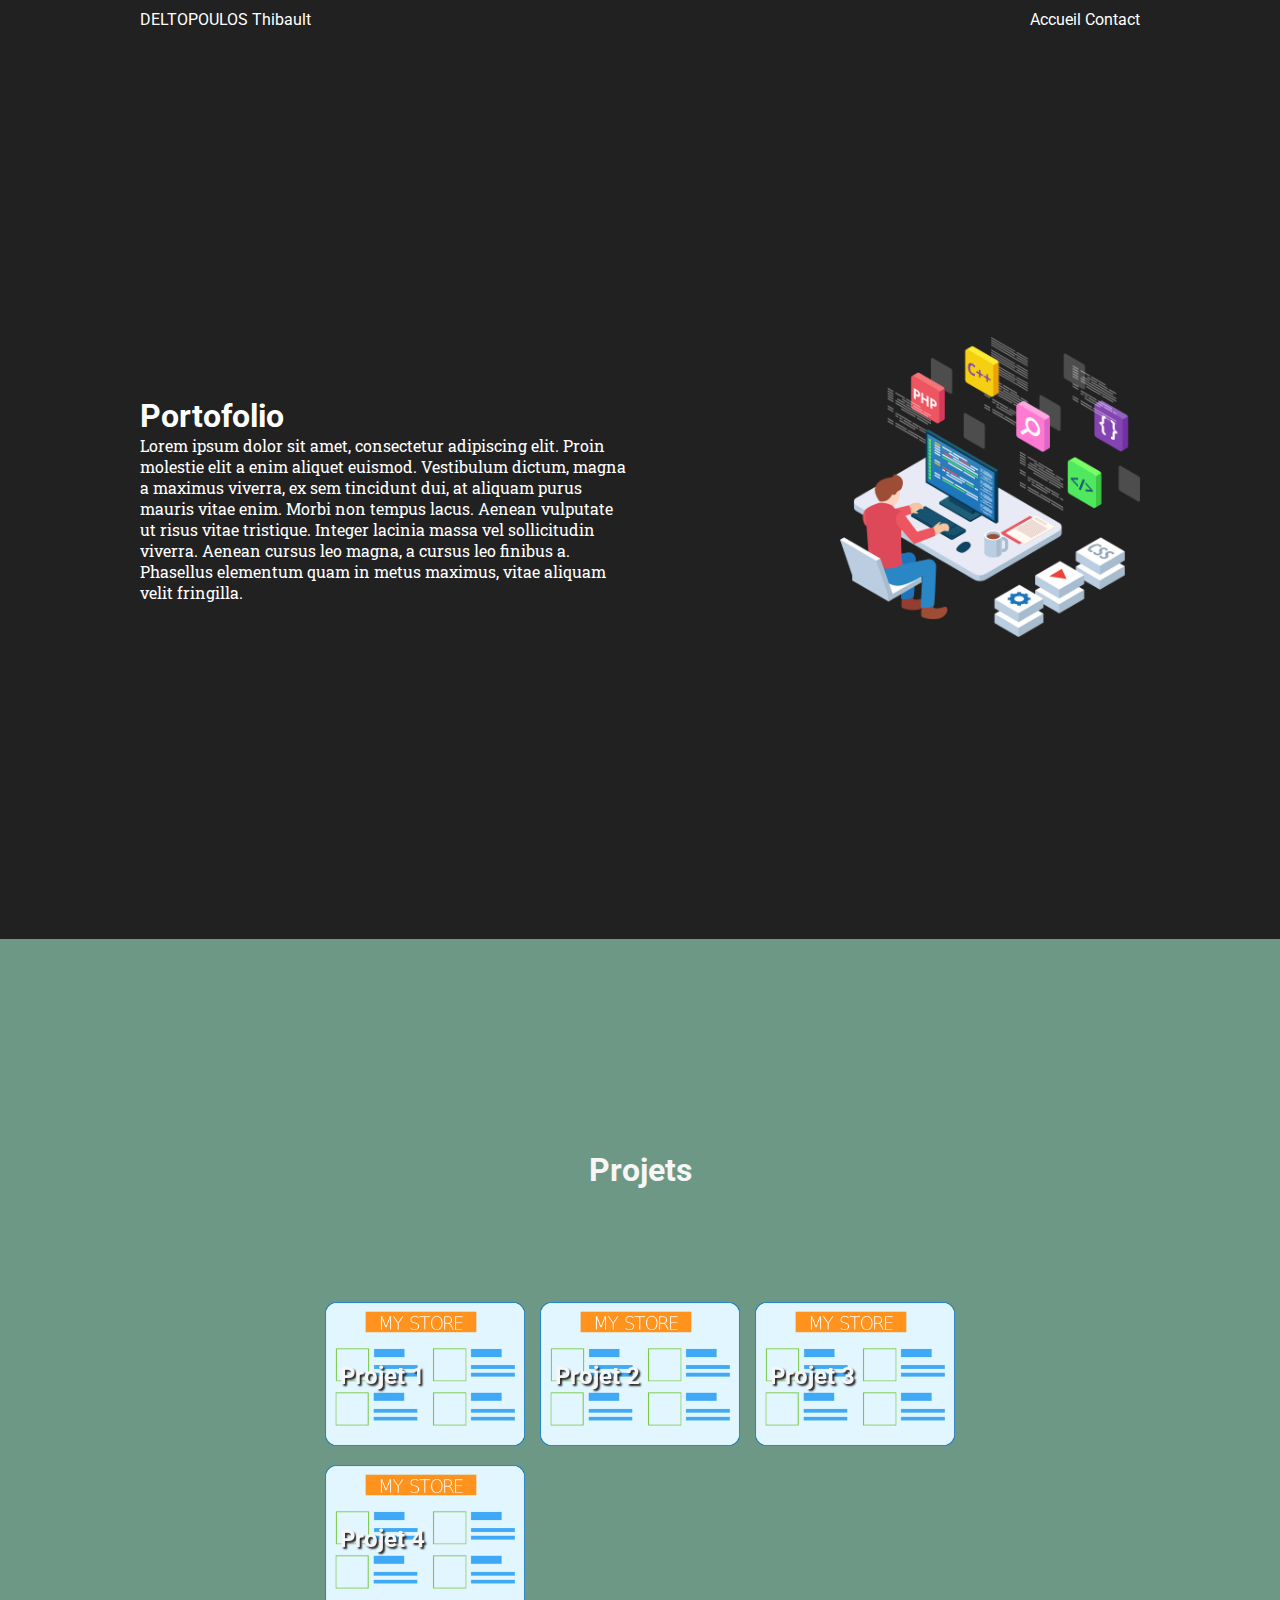
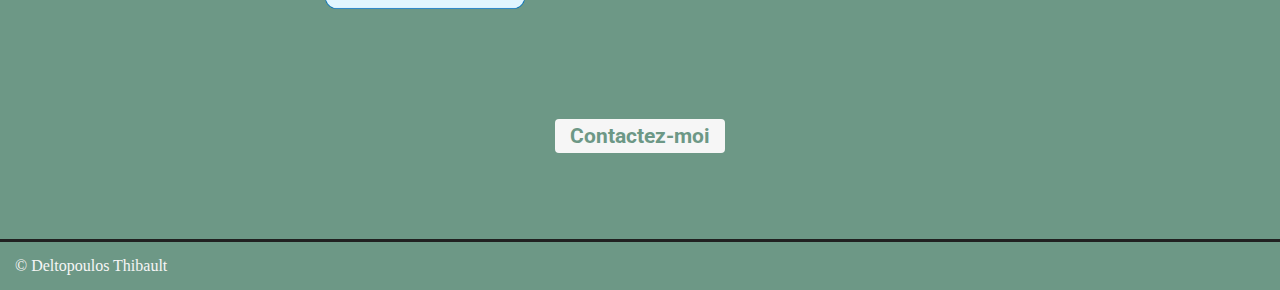
<file: porteFolio/index.html>
<!DOCTYPE html>
<html lang="fr">
    <head>
        <meta charset="UTF-8">
        <meta http-equiv="X-UA-Compatible" content="IE=edge">
        <meta name="viewport" content="width=device-width, initial-scale=1.0">
        <link rel="stylesheet" href="index.css">
        <!-- FONTS -->
        <link rel="preconnect" href="https://fonts.googleapis.com">
        <link rel="preconnect" href="https://fonts.gstatic.com" crossorigin>
        <link href="https://fonts.googleapis.com/css2?family=Koulen&family=Odibee+Sans&display=swap" rel="stylesheet">
        <link href="https://fonts.googleapis.com/css2?family=Koulen&family=Odibee+Sans&family=Roboto+Slab:wght@200&family=Roboto:wght@100&display=swap" rel="stylesheet">
        <!-- SOCIAL CARD -->
        <meta property="og:title" content="ortfolio Deltopoulos Thibault">
        <meta property="og:description" content="Portefolio - ensembles de projets et contact">
        <meta property="og:image" content="https://www.pole-emploi.fr/files/live/sites/PE/files/actualites/portfolio582x1528437083075604181.jpg" >
        <meta property="og:url" content="http://monsite.com/">
        <meta name="twitter:card" content="summary_large_image">

        <title>Portfolio Deltopoulos Thibault</title>
    </head>

    <body>
        <header>
            <nav class="containeur">
                <div>DELTOPOULOS Thibault</div>
                <div>
                    <a href="./index.html?=#pageAccueil">Accueil</a>
                    <a href="
                    mailto:t.deltopoulos@gmail.com
                    ?subject=Premier contact
                    &body=Bonjour Thibault, je te contact suite à la visite de ton portfolio ....">
                    Contact
                    </a>
                </div>
            </nav>
        </header>

        <main>
            <!-- Page d'accueil -->
            <div id="pageAccueil">
                <div id="accueilMain" class="containeur">
                    <div id="accueilColonneGauche">
                        <div id="titreTextAccueil">
                            <h1 id="titreAccueil">Portofolio</h1>
                            <p id="presentationText">
                                Lorem ipsum dolor sit amet, consectetur adipiscing elit. Proin molestie elit a enim aliquet euismod. Vestibulum dictum, magna a maximus viverra,
                                ex sem tincidunt dui, at aliquam purus mauris vitae enim. Morbi non tempus lacus. Aenean vulputate ut risus vitae tristique.
                                Integer lacinia massa vel sollicitudin viverra. Aenean cursus leo magna, a cursus leo finibus a. Phasellus elementum quam in metus maximus,
                                vitae aliquam velit fringilla.
                            </p>
                        </div>
                    </div>
                    
                    <div id="accueilColonneDroite">
                        <figure >
                            <img src="../porteFolio/images/miniatureWebDeveloper.png" alt="dessin d'un web developpeur" id="accueilImage">
                        </figure>
                    </div>
                </div>
            </div>
            
            <!-- Page des projets -->
            <div id="pageProjets">
                
                <div id="presentationProjets" class="containeur">
                    <h1 id="titreProjet">Projets</h1>
                    <div id="grilleDesProjets">
                        <a href="Projets/projet.html" class="grilleContent">
                            <h2 class="titreImageProjet">Projet 1</h2>
                            <img src="./images/mignatureWebSite.png" alt="projet d'un site web de XxXxXx" class="imageProjet">
                        </a>
                        <a href="#" class="grilleContent">
                            <h2 class="titreImageProjet">Projet 2</h2>
                            <img src="./images/mignatureWebSite.png" alt="projet d'un site web de XxXxXx" class="imageProjet">
                        </a>
                        <a href="#" class="grilleContent">
                            <h2 class="titreImageProjet">Projet 3</h2>
                            <img src="./images/mignatureWebSite.png" alt="projet d'un site web de XxXxXx" class="imageProjet">
                        </a>
                        <a href="#" class="grilleContent">
                            <h2 class="titreImageProjet">Projet 4</h2>
                            <img src="./images/mignatureWebSite.png" alt="projet d'un site web de XxXxXx" class="imageProjet">
                        </a>
   
                    </div>
                    <div id="buttonContactProjet">
                        <a href="
                        mailto:t.deltopoulos@gmail.com
                        ?subject=Premier contact
                        &body=Bonjour Thibault, je te contact suite à la visite de ton portfolio ...."
                        id="buttonContact">
                        Contactez-moi
                    </a>
                    </div>
                </div>
            </div>
        </main>

        <footer>
            © Deltopoulos Thibault
        </footer>
        
    </body>
</html>
</file>
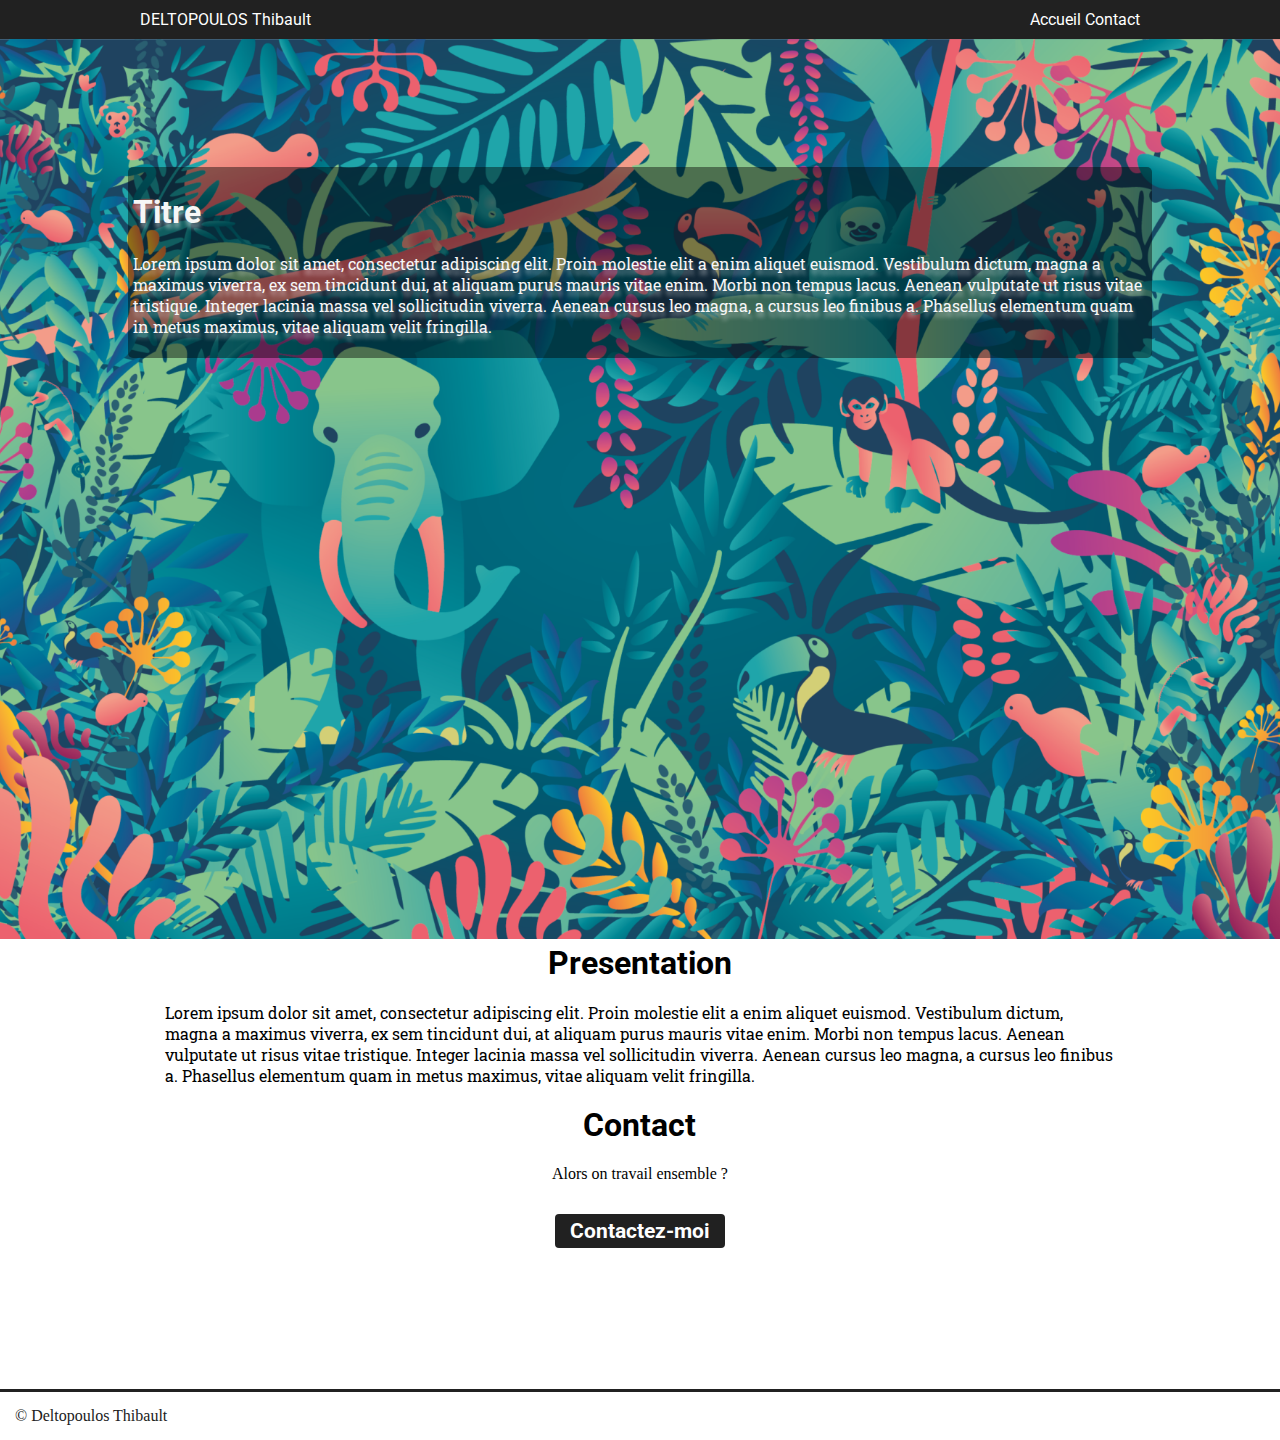
<file: porteFolio/Projets/projet.html>
<!DOCTYPE html>
<html lang="fr">

    <head>
        <meta charset="UTF-8">
        <meta http-equiv="X-UA-Compatible" content="IE=edge">
        <meta name="viewport" content="width=device-width, initial-scale=1.0">
        <link rel="stylesheet" href="./projet.css">
        <link rel="preconnect" href="https://fonts.googleapis.com">
        <link rel="preconnect" href="https://fonts.gstatic.com" crossorigin>
        <link href="https://fonts.googleapis.com/css2?family=Koulen&family=Odibee+Sans&display=swap" rel="stylesheet">
        <link href="https://fonts.googleapis.com/css2?family=Koulen&family=Odibee+Sans&family=Roboto+Slab:wght@200&family=Roboto:wght@100&display=swap" rel="stylesheet">
        <title>Projet 1</title>
    </head>

    <body>

        <header>
            <nav class="containeur">
                <div>DELTOPOULOS Thibault</div>
                <div>
                    <a href="../index.html">Accueil</a>
                    <a href="
                    mailto:t.deltopoulos@gmail.com
                    ?subject=Premier contact
                    &body=Bonjour Thibault, je te contact suite à la visite de ton portfolio ....">
                    Contact
                    </a>
                </div>
            </nav>
        </header>

        <main>   
            <div id="projectDiv">
                <div id="textProjectDiv" class="containeur">
                    <h1 id="titreProject">Titre</h1>
                    <p id="presentationProject">
                        Lorem ipsum dolor sit amet, consectetur adipiscing elit. Proin molestie elit a enim aliquet euismod. Vestibulum dictum, magna a maximus viverra,
                        ex sem tincidunt dui, at aliquam purus mauris vitae enim. Morbi non tempus lacus. Aenean vulputate ut risus vitae tristique.
                        Integer lacinia massa vel sollicitudin viverra. Aenean cursus leo magna, a cursus leo finibus a. Phasellus elementum quam in metus maximus,
                        vitae aliquam velit fringilla.
                    </p>
                </div>
            </div>

            <div id="descriptionDiv" class="containeur">
                <div class="divElementPresentation">
                    <h1 class="titlePresentationDiv">Presentation</h1>
                    <p id="descriptionProject">
                        Lorem ipsum dolor sit amet, consectetur adipiscing elit. Proin molestie elit a enim aliquet euismod. Vestibulum dictum, magna a maximus viverra,
                        ex sem tincidunt dui, at aliquam purus mauris vitae enim. Morbi non tempus lacus. Aenean vulputate ut risus vitae tristique.
                        Integer lacinia massa vel sollicitudin viverra. Aenean cursus leo magna, a cursus leo finibus a. Phasellus elementum quam in metus maximus,
                        vitae aliquam velit fringilla.
                    </p>
                </div>

                <div class="divElementPresentation">
                    <h1 class="titlePresentationDiv">Contact</h1>
                    <p>Alors on travail ensemble ?</p>
                </div>

                <div id="buttonContactProjet">
                    <a href="
                    mailto:t.deltopoulos@gmail.com
                    ?subject=Premier contact
                    &body=Bonjour Thibault, je te contact suite à la visite de ton portfolio ...."
                    id="buttonContact">
                    Contactez-moi
                </a>
            </div>
        </main>

        <footer>
            © Deltopoulos Thibault
        </footer>
        
    </body>

</html>
</file>
<file: porteFolio/index.css>
/* IMPORT */
  /* @import url('https://fonts.googleapis.com/css2?family=Koulen&family=Odibee+Sans&display=swap'); */


:root{
    /* Paire de couleurs principale */
    --couleurPrincipale: #212121;
    --couleurSecondaire: white;
    /* Paire de couleurs secondaire */
    --couleurTertiaire: #6D9886;
    --couleurQuadra: #F6F6F6;

    /* Fonts Family */
    --fontFamilyTitle: 'Roboto', sans-serif;
    --fontFamilyText: 'Roboto Slab', serif;
}

/* SELECTEUR GENERIQUE */

*{
    box-sizing: border-box;
}


a{
    text-decoration: none;
    color: var(--couleurSecondaire);
}

body{
    margin:0px;
    height: 200vh;
}

header{
    position: sticky;
    position: -webkit-sticky;/* Permet de favoriser la compatibilité avec plus de navigateur*/
    top: 0;
    background-color: var(--couleurPrincipale);
}

nav{
    display: flex;
    flex-direction: row;
    justify-content: space-between;
    color: var(--couleurSecondaire);
    padding: 10px 0;
    font-family: var(--fontFamilyTitle);
    font-size: 1em;
}

figure{
    margin: 0;
    padding-right: 0;
}

h2{
    color:var(--couleurQuadra);
    margin-top: 10px;
    margin-bottom: 0;
}

footer{
    padding: 15px;
    border-top: 3px solid var(--couleurPrincipale);
    background-color:  var(--couleurTertiaire);
    color: var(--couleurQuadra);
}

/* ID */

    /* ID page accueil */
#pageAccueil{
    background-color: var(--couleurPrincipale);
}

#titreAccueil{
    font-size: 1,5em;
    color: var(--couleurSecondaire);
    margin-top: 21px;
    margin-bottom: 0;
    font-family: var(--fontFamilyTitle);
}

#presentationText{
    color: var(--couleurSecondaire);
    margin: 0 auto;
    font-family: var(--fontFamilyText);
}

#accueilMain{
    display: flex;
    flex-flow: row wrap;
    justify-content: space-between;
    align-items: center;
    height: 100vh;
    background-color: var(--couleurPrincipale);
}

#accueilColonneGauche{
    width: 49%;
    height: 50%;
    display: flex;
    align-items: center;
}

#accueilColonneDroite{
    width: 49%;
    height: 50%;
    display: flex;
    justify-content: end;
    align-items: center;
}

#accueilImage{
    width: 300px;
    height: 300px;

}


    /* ID page Projet */

#pageProjets{
    background-color: var(--couleurTertiaire);
    height: 100vh;
    font-family: var(--fontFamilyTitle);
}

#presentationProjets{
    display: flex;
    flex-flow: column wrap;
    justify-content: space-evenly;
    align-items: center;
    height: 100%;
    background-color: var(--couleurTertiaire);
}

#titreProjet{
    font-size: 2em;
    color: var(--couleurQuadra);
    padding-top: 10%;
}

#grilleDesProjets{
    display: grid;
    grid-template-columns: repeat(3, 1fr);
    grid-auto-rows: auto;
    grid-gap: 15px;

}

#buttonContact{
    background-color: var(--couleurQuadra);
    color: var(--couleurTertiaire);
    font-size: 1.3em;
    font-weight: bolder;
    padding: 5px  15px;
    border-radius: 4px;
    margin: 20px;

}

#buttonContact:hover{
    background-color: var(--couleurPrincipale);
    color: var(--couleurSecondaire);
}

#buttonContactProjet{
    padding-top: 20px;
}

/* CLASSES */


.titreImageProjet{
    position: absolute;
    z-index: 1;
    text-shadow: var(--couleurPrincipale) 2px 2px 2px;
    padding-left: 15px;
    padding-top: 50px;
}



.containeur{
    margin: 0 auto;
    width: 1000px;
}

.imageProjet{
    width: 200px;
    height: auto;

}

.figcaptationProjet{
    color: var(--couleurQuadra);
}

.grilleContent:hover{
    -webkit-animation: shadow-drop-center 0.4s cubic-bezier(0.250, 0.460, 0.450, 0.940) alternate  both;
    animation: shadow-drop-center 0.2s cubic-bezier(0.250, 0.460, 0.450, 0.940) alternate both;
}


    /* Media 1050px */

@media all and (max-width: 1050px){

    /* GENERAL  */

    .containeur{
        margin: 0 auto;
        width: 720px;
    }

    /* PAGE ACCUEIL  */
    #accueilMain{
        flex-flow: column nowrap;
        justify-content: space-around;
        width: 700px;
    }
    
    #accueilColonneGauche{
        height: auto;
        width: 100%;
    }
    
    #accueilColonneDroite{
        height: auto;
        width: 100%;
        justify-content: center;
    }

    /* PAGE PROJETS  */
    #grilleDesProjets{
        display: flex;
        flex-flow: row wrap;
        justify-content: center;
        align-items: start;
    
    }


}

    /* Media 750px */

    @media all and (max-width: 750px){

       
    /* GENERAL  */

    .containeur{
        width: 600px;
    }

    /* PAGE ACCUEIL  */
    #accueilMain{
        width: 600px;
    }

    #titreTextAccueil{
        padding: 15px;
    }


    /* PAGE PROJETS  */
    #grilleDesProjets{
        display: flex;
        flex-flow: row wrap;
        justify-content: center;
        align-items: start;
        width: 600px;
    
    }
}

  /* Media 650px */

  @media all and (max-width: 650px){


    .containeur{
        width: 480px;
    }
    /* PAGE ACCUEIL  */
    #accueilMain{
        width: 480px;
    }

    /* PAGE PROJETS  */
    #grilleDesProjets{
        width: 480px;
    }


  }

    /* Media 490px */

    @media all and (max-width: 490px){

        body{
            min-width: 350px;
        }
        .containeur{
            width: 350px;
        }
        /* PAGE ACCUEIL  */
        #accueilMain{
            width: 350px;
            justify-content: center;
        }

        #accueilImage {
            width: 250px;
            height: 250px;
        }

        /* PAGE PROJETS  */
        #grilleDesProjets{
            width: 350px;
            flex-flow: column wrap;
            justify-content: start;
            align-items: center;
        }

        #presentationProjets {
            flex-flow: column nowrap;
        }

        #titreProjet{
            padding-top: 0;
        }

        .imageProjet {
            width: 150px;
            height: auto;
        }

      }

/* ANIMATION */
@-webkit-keyframes shadow-drop-center {
    0% {
      -webkit-box-shadow: 0 0 0 0 rgba(0, 0, 0, 0);
              box-shadow: 0 0 0 0 rgba(0, 0, 0, 0);
    }
    100% {
      -webkit-box-shadow: 0 0 20px 0px rgba(0, 0, 0, 0.35);
              box-shadow: 0 0 20px 0px rgba(0, 0, 0, 0.35);
    }
  }
  @keyframes shadow-drop-center {
    0% {
      -webkit-box-shadow: 0 0 0 0 rgba(0, 0, 0, 0);
              box-shadow: 0 0 0 0 rgba(0, 0, 0, 0);
              transform: scale(1);
    }
    100% {
      -webkit-box-shadow: 0 0 20px 0px rgba(0, 0, 0, 0.35);
              box-shadow: 0 0 20px 0px rgba(0, 0, 0, 0.35);
              transform: scale(1.1);
    }
  }
</file>
<file: porteFolio/Projets/projet.css>
:root{
    /* Paire de couleurs principale */
    --couleurPrincipale: #212121;
    --couleurSecondaire: white;
    /* Paire de couleurs secondaire */
    --couleurTertiaire: #6D9886;
    --couleurQuadra: #F6F6F6;

    /* Fonts Family */
    --fontFamilyTitle: 'Roboto', sans-serif;
    --fontFamilyText: 'Roboto Slab', serif;
}

/*  CONTAINER */

.containeur{
    margin: 0 auto;
    width: 1000px;
}

/* SELECTEUR GENERIQUE */

*{
    box-sizing: border-box;
}


body{
    margin:0px;
    height: 150vh;
}

a{
    text-decoration: none;
    color: var(--couleurSecondaire);
}


header{
    position: sticky;
    position: -webkit-sticky;/* Permet de favoriser la compatibilité avec plus de navigateur*/
    top: 0;
    background-color: var(--couleurPrincipale);
}

nav{
    display: flex;
    flex-direction: row;
    justify-content: space-between;
    color: var(--couleurSecondaire);
    padding: 10px 0;
    font-family: var(--fontFamilyTitle);
    font-size: 1em;
}

footer{

    padding: 15px;
    border-top: 3px solid var(--couleurPrincipale);
    background-color:  var(--couleurSecondaire);
    color: var(--couleurPrincipale);
}


/* ID Page Projet */

#projectDiv{
    height: 100vh;
    background-color: var(--couleurTertiaire);
    background-image: url("../images/jump-start.png");
    background-position: center; /* position de l'image*/
    background-size:cover;  /* taille de l'image dans l'élment */
    padding: 10% 10%;
}

#textProjectDiv{
    background-color: rgba(0,0,0,0.43);
    border-radius: 5px;
    padding: 5px;
    width: 100%;
}

#titreProject{
    color: var(--couleurQuadra);
    font-family: var(--fontFamilyTitle);
    text-shadow: 1px 5px 4px rgba(255, 255, 255, 0.486);
}

#presentationProject{
    color: var(--couleurQuadra);
    font-family: var(--fontFamilyText);
    text-shadow: 1px 5px 4px rgba(255, 255, 255, 0.486);
}


/* ID Page Descirption */

#descriptionDiv{
    height: 50vh;
    display: flex;
    flex-flow: column nowrap;
    justify-content: start;
    align-items: center;
    padding: 0 10px;

}

#descriptionProject{
    font-family: var(--fontFamilyText);
    margin: 0;
    padding: 15px;
}

.titlePresentationDiv{
    font-family: var(--fontFamilyTitle);
    margin: 5px 0;

}

.divElementPresentation{
    display: flex;
    flex-flow: column nowrap;
    justify-content: space-around;
    align-items: center;
    
}

#buttonContact{
    background-color: var(--couleurPrincipale);
    color: var(--couleurSecondaire);
    font-size: 1.3em;
    font-family: var(--fontFamilyTitle);
    font-weight: bolder;
    padding: 5px  15px;
    border-radius: 4px;
    margin: 20px;

}

#buttonContact:hover{
    background-color: var(--couleurTertiaire);
    color: var(--couleurQuadra);
}

#buttonContactProjet{
    padding-top: 20px;
}

/* Media 1050px */
@media all and (max-width: 1050px){
    .containeur{
        margin: 0 auto;
        width: 720px;
    }
}

/* Media 750px */
@media all and (max-width: 750px){

    .containeur{
        width: 600px;
    }

}

  /* Media 650px */

@media all and (max-width: 650px){

    .containeur{
    width: 480px;
    }
}

/* Media 490px */
@media all and (max-width: 490px){

    body{
        min-width: 350px;
    }
    .containeur{
        width: 350px;
    }
    #descriptionDiv {
        height: 100%;
        display: flex;
        flex-flow: column nowrap;
        justify-content: start;
        align-items: center;
        padding: 30px 10px;
    }

}
</file>
